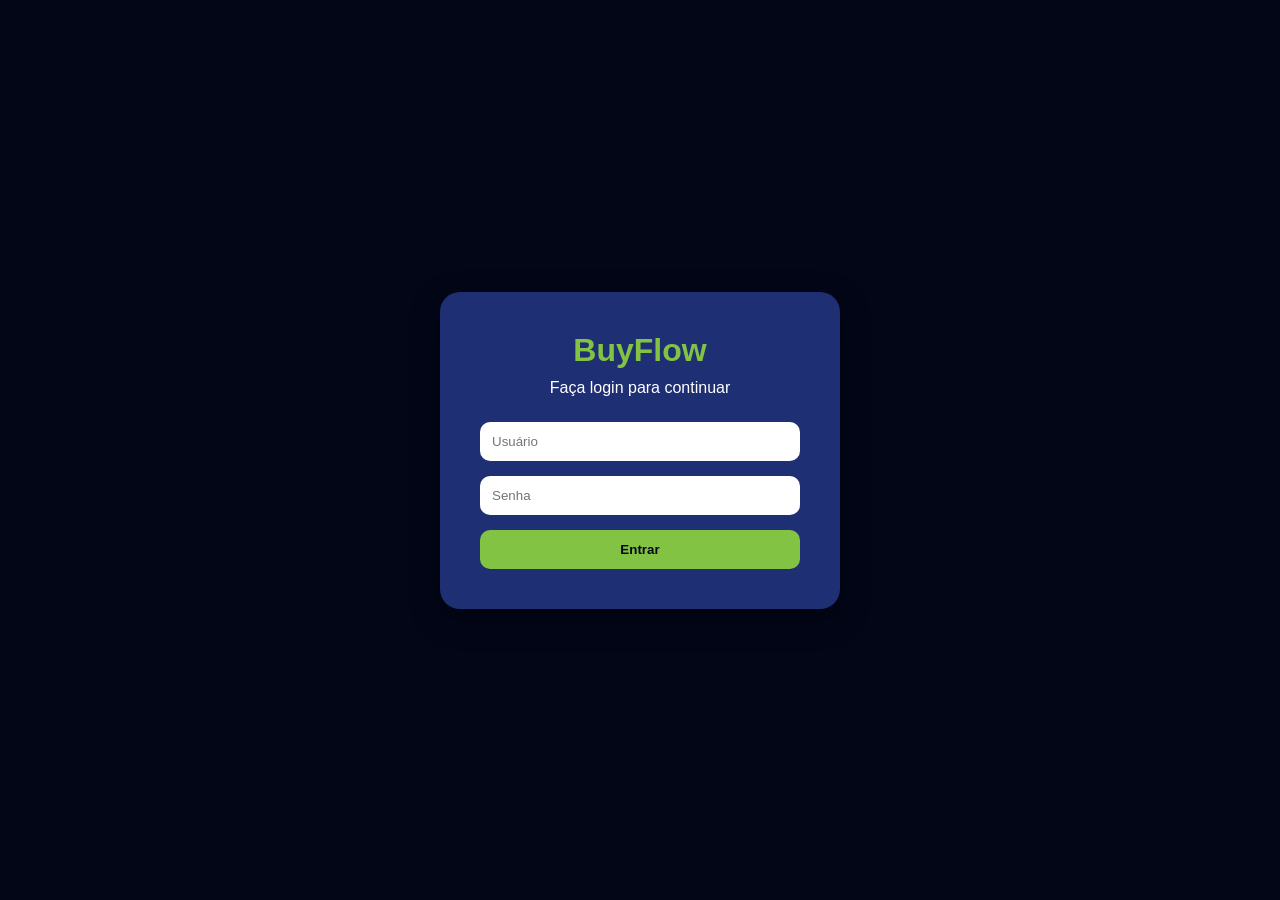
<file: login.html>
<!DOCTYPE html>
<html lang="pt-BR">
<head>
    <meta charset="UTF-8">
    <title>BuyFlow Login</title>
    <link rel="stylesheet" href="login.css">
</head>
<body>

    <div class="login-container">

        <div class="login-card">

            <h1>BuyFlow</h1>
            <p>Faça login para continuar</p>

            <input
                type="text"
                id="username"
                placeholder="Usuário">

            <input
                type="password"
                id="password"
                placeholder="Senha">

            <button id="loginBtn">
                Entrar
            </button>

        </div>

    </div>

    <script src="login.js"></script>

</body>
</html>
</file>
<file: login.css>
*{
    margin:0;
    padding:0;
    box-sizing:border-box;
    font-family:'Segoe UI',sans-serif;
}

body{
    background:#020617;
    display:flex;
    justify-content:center;
    align-items:center;
    height:100vh;
}

.login-card{

    width:400px;

    background:#1e2f73;

    padding:40px;

    border-radius:20px;

    text-align:center;

    box-shadow:
    0 10px 30px rgba(0,0,0,.4);
}

.login-card h1{
    color:#83c343;
    margin-bottom:10px;
}

.login-card p{
    color:white;
    margin-bottom:25px;
}

.login-card input{

    width:100%;

    padding:12px;

    margin-bottom:15px;

    border:none;

    border-radius:10px;
}

.login-card button{

    width:100%;

    padding:12px;

    border:none;

    border-radius:10px;

    background:#83c343;

    color:#020617;

    font-weight:bold;

    cursor:pointer;

    transition:.3s;
}

.login-card button:hover{
    background:#079abc;
    color:white;
}
</file>
